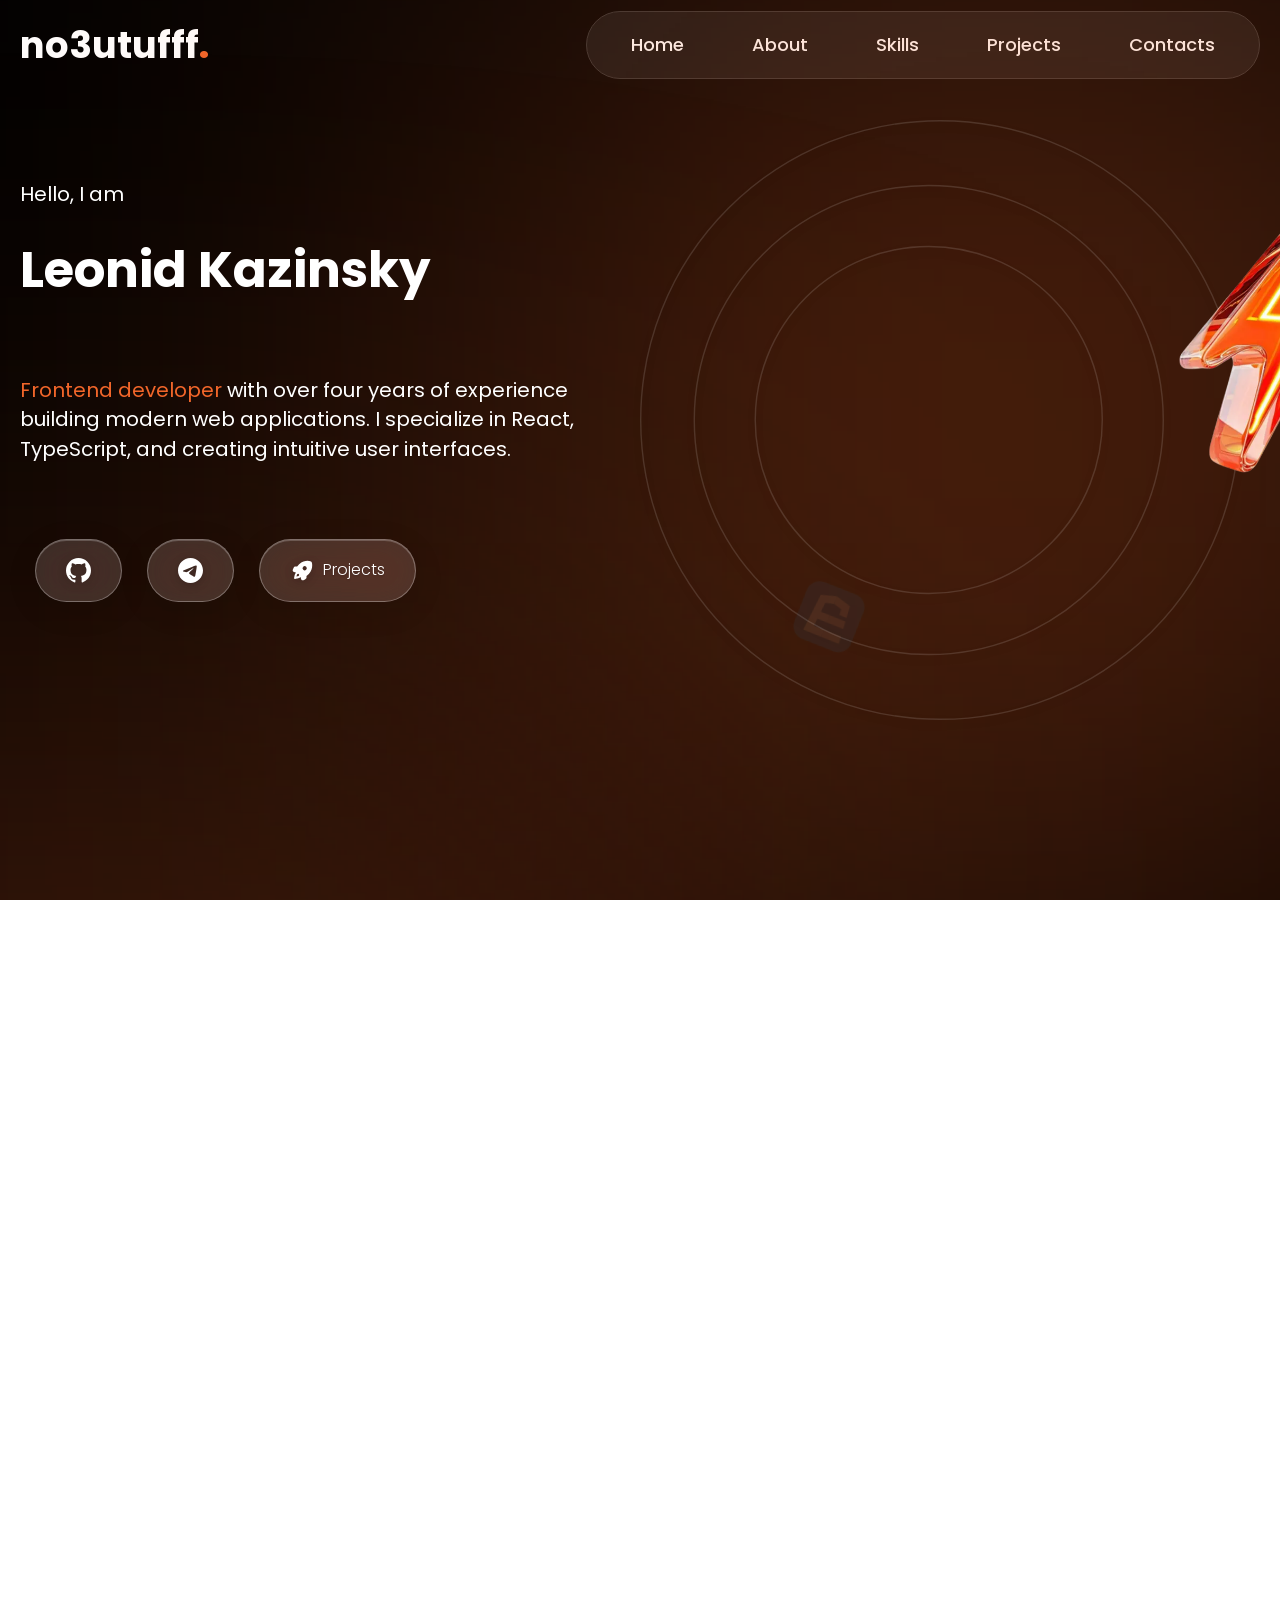
<file: docs/index.html>
<!DOCTYPE html>
<html lang="en">
    <head>
    <meta charset="UTF-8" />
    <meta http-equiv="X-UA-Compatible" content="IE=edge" />
    <meta
        name="viewport"
        content="width=device-width, initial-scale=1.0, maximum-scale=1.0, user-scalable=no"
    />
    <link rel="apple-touch-icon" sizes="180x180" href="files/favicon-180x180.png" />
    <link rel="icon" type="image/png" sizes="32x32" href="files/favicon-32x32.png" />
    <link rel="shortcut icon" href="files/favicon.ico" />

    <link
        rel="preload"
        href="fonts/Poppins/Poppins-400.woff2"
        as="font"
        type="font/woff2"
        crossorigin
    />
    <link
        rel="preload"
        href="fonts/Poppins/Poppins-600.woff2"
        as="font"
        type="font/woff2"
        crossorigin
    />
    <link
        rel="preload"
        href="fonts/Poppins/Poppins-700.woff2"
        as="font"
        type="font/woff2"
        crossorigin
    />
    <link
        rel="preload"
        href="img/hero-1200.webp"
        as="image"
        type="image/webp"
        media="(min-width: 1200px) "
    />

    <link
        rel="preload"
        href="img/hero-mobile.webp"
        as="image"
        type="image/webp"
        media="(max-width: 425px)"
    />
    <link
        rel="preload"
        href="img/hero-600.webp"
        as="image"
        type="image/webp"
        media="(min-width: 425px) and (max-width: 768px)"
    />
    <link
        rel="preload"
        href="img/hero-800.webp"
        as="image"
        type="image/webp"
        media="(min-width: 769px) and (max-width: 1200px)"
    />
    <link rel="preload" href="img/circle.svg" as="image" type="image/svg+xml" />
    <link rel="preload" href="img/react.svg" as="image" type="image/svg+xml" />
    <link rel="preload" href="img/css.svg" as="image" type="image/svg+xml" />
    <link rel="preload" href="img/html.svg" as="image" type="image/svg+xml" />
    <link rel="preload" href="img/figma.svg" as="image" type="image/svg+xml" />
    <meta property="og:title" content="Leonid Kazinsky Personal Page" />
    <meta property="og:description" content="Leonid Kazinsky Personal Portfolio Page" />

    <link
        rel="preload"
        href="css/style.css?_v=20251106120639"
        as="style"
        onload="this.onload=null;this.rel='stylesheet'"
    />
    <noscript><link rel="stylesheet" href="css/style.css?_v=20251106120639" /></noscript>
    <script type="module" src="js/app.js?_v=20251106120639" defer></script>

    <title>Главная - Leonid Kazinsky Personal Page</title>
</head>

    <body>
        <!-- Header -->
<header class="header">
    <div class="container">
        <div class="header__row">
            <a href="/" class="logo-link header__logo-link">
                <span class="logo-link__text"> no3utufff<span class="text-orange">.</span> </span>
            </a>
            <nav class="nav">
                <ul class="nav-list">
                    <li class="nav-list__item">
                        <a href="#hero" class="nav-list__link"> Home </a>
                    </li>
                    <li class="nav-list__item">
                        <a href="#about" class="nav-list__link"> About </a>
                    </li>
                    <li class="nav-list__item">
                        <a href="#skills" class="nav-list__link"> Skills </a>
                    </li>
                    <li class="nav-list__item">
                        <a href="#projects" class="nav-list__link"> Projects </a>
                    </li>
                    <li class="nav-list__item">
                        <a href="#contacts" class="nav-list__link"> Contacts </a>
                    </li>
                </ul>
            </nav>
            <button
                class="nav-btn"
                aria-label="Open menu"
                aria-expanded="false"
                aria-controls="mobile-menu"
                id="menu-button"
            >
                <span class="nav-btn__line"></span>
            </button>
        </div>
    </div>
</header>
 <main class="main">
    <!-- Hero section -->
<section class="section hero" id="hero">
    <div class="container">
        <p class="text hero__top-text">Hello, I am</p>
        <h1 class="title hero__title">Leonid Kazinsky</h1>
        <p class="text hero__text">
            <span class="text-orange">Frontend developer </span>with over four years of experience
            building modern web applications. I specialize in React, TypeScript, and creating
            intuitive user interfaces.
        </p>
        <div class="hero__links">
            <a href="https://github.com/no3utufff89" target="_blank" class="action-elem">
                <svg class="icon">
                    <use xlink:href="img/icons/sprite.svg#git_icon"></use>
                </svg>
            </a>
            <a href="https://t.me/no3utufff" target="_blank" class="action-elem">
                <svg class="icon">
                    <use xlink:href="img/icons/sprite.svg#tg_icon"></use>
                </svg>
            </a>
            <a href="#projects-anchor" class="action-elem hero__action-element">
                <svg class="icon">
                    <use xlink:href="img/icons/sprite.svg#rocket_icon"></use>
                </svg>
                <span>Projects</span>
            </a>
        </div>
        <div class="hero__images">
            <div class="hero__image">
                <picture>
                    <source
                        srcset="img/hero-mobile.webp"
                        media="(max-width: 425px)"
                        type="image/webp"
                    />
                    <source
                        srcset="img/hero-600.webp"
                        media="(max-width: 768px)"
                        type="image/webp"
                    />
                    <source
                        srcset="img/hero-800.webp"
                        media="(max-width: 1200px)"
                        type="image/webp"
                    />
                    <source
                        srcset="img/hero-1200.webp"
                        media="(min-width:1200px)"
                        type="image/webp"
                    />
                    <img
                        src="img/hero.png"
                        alt="Leonid Kazinsky - Frontend Developer"
                        width="768"
                        height="600"
                        loading="eager"
                    />
                </picture>
            </div>
            <img class="hero__circle-image hero-decor-item" src="img/circle.svg" alt="react" />
            <img class="hero__react-image hero-decor-item" src="img/react.svg" alt="react" />
            <img class="hero__css-image hero-decor-item" src="img/css.svg" alt="css" />
            <img class="hero__html-image hero-decor-item" src="img/html.svg" alt="html" />
            <img class="hero__figma-image hero-decor-item" src="img/figma.svg" alt="figma" />
        </div>
        <div class="glow hero__glow"></div>
        <div class="hero__lightning-image">
            <picture><source srcset="img/fig_02.webp" type="image/webp"><img src="img/fig_02.png" alt="lightning image" /></picture>
        </div>
    </div>
</section>
 <!-- About section -->
<section class="section about" id="about">
    <div class="container">
        <h2 class="section__title about__title">About</h2>
        <div class="about__content">
            <div class="about__image">
                <picture><source srcset="img/about_01.webp" type="image/webp"><img src="img/about_01.png" alt="" loading="lazy" width="660" height="380" /></picture>
            </div>
            <div class="about__text-block">
                <p class="text about__text">
                    I've been developing user interfaces for over four years. I specialize in
                    creating modern web applications using HTML, CSS, JavaScript, and modern
                    frameworks.
                </p>
                <p class="text about__text">
                    My approach to work includes attention to detail, a commitment to creating clean
                    and maintainable code, and continuous learning about new technologies and best
                    practices.
                </p>
            </div>
        </div>
        <div class="glow about__glow"></div>
    </div>
</section>

    <!-- Skills section -->
<section class="section skills" id="skills">
    <div class="container">
        <h2 class="section__title skills__title">Skills</h2>
        <ul class="skills-list">
            <li class="skills-list__item skills-card">
                <div class="skills-card__header">
                    <div class="skills-card__icon-wrapper">
                        <svg class="icon">
                            <use xlink:href="img/icons/sprite.svg#html_icon"></use>
                        </svg>
                    </div>
                    <div class="skills-card__icon-wrapper">
                        <svg class="icon">
                            <use xlink:href="img/icons/sprite.svg#js_icon"></use>
                        </svg>
                    </div>
                    <div class="skills-card__icon-wrapper">
                        <svg class="icon">
                            <use xlink:href="img/icons/sprite.svg#ts_icon"></use>
                        </svg>
                    </div>
                    <div class="skills-card__icon-wrapper">
                        <svg class="icon">
                            <use xlink:href="img/icons/sprite.svg#next_icon"></use>
                        </svg>
                    </div>
                    <div class="skills-card__icon-wrapper">
                        <svg class="icon">
                            <use xlink:href="img/icons/sprite.svg#redux_icon"></use>
                        </svg>
                    </div>
                    <div class="skills-card__icon-wrapper">
                        <svg class="icon">
                            <use xlink:href="img/icons/sprite.svg#react_icon"></use>
                        </svg>
                    </div>
                </div>
                <div class="skills-card__body">
                    <p class="skills-card__title">Front-End Development</p>
                    <p class="skills-card__desc">
                        Building engaging and user-friendly web interfaces using modern frameworks
                        and technologies with expertise.
                    </p>
                </div>
            </li>
            <li class="skills-list__item skills-card">
                <div class="skills-card__header">
                    <div class="skills-card__icon-wrapper">
                        <svg class="icon">
                            <use xlink:href="img/icons/sprite.svg#css_icon"></use>
                        </svg>
                    </div>
                    <div class="skills-card__icon-wrapper">
                        <svg class="icon">
                            <use xlink:href="img/icons/sprite.svg#tw_icon"></use>
                        </svg>
                    </div>
                    <div class="skills-card__icon-wrapper">
                        <svg class="icon">
                            <use xlink:href="img/icons/sprite.svg#sass_icon"></use>
                        </svg>
                    </div>
                </div>
                <div class="skills-card__body">
                    <p class="skills-card__title">Styling & Design</p>
                    <p class="skills-card__desc">
                        Crafting visually appealing and responsive designs with advanced styling
                        tools and frameworks.
                    </p>
                </div>
            </li>
            <li class="skills-list__item skills-card">
                <div class="skills-card__header">
                    <div class="skills-card__icon-wrapper">
                        <svg class="icon">
                            <use xlink:href="img/icons/sprite.svg#figma_icon"></use>
                        </svg>
                    </div>
                    <div class="skills-card__icon-wrapper">
                        <svg class="icon">
                            <use xlink:href="img/icons/sprite.svg#git_icon"></use>
                        </svg>
                    </div>
                </div>
                <div class="skills-card__body">
                    <p class="skills-card__title">Tools</p>
                    <p class="skills-card__desc">I use modern tools in my work.</p>
                </div>
            </li>
            <li class="skills-list__item skills-card">
                <div class="skills-card__header">
                    <div class="skills-card__icon-wrapper">
                        <svg class="icon">
                            <use xlink:href="img/icons/sprite.svg#node_icon"></use>
                        </svg>
                    </div>
                    <div class="skills-card__icon-wrapper">
                        <svg class="icon">
                            <use xlink:href="img/icons/sprite.svg#express_icon"></use>
                        </svg>
                    </div>
                </div>
                <div class="skills-card__body">
                    <p class="skills-card__title">Back-End Development</p>
                    <p class="skills-card__desc">
                        Developing robust server-side logic and APIs to power dynamic and scalable
                        web applications.
                    </p>
                </div>
            </li>

            <li class="skills-list__item skills-card">
                <div class="skills-card__header">
                    <div class="skills-card__text-wrapper">
                        <span> Communication</span>
                    </div>
                    <div class="skills-card__text-wrapper">
                        <span>Time Management</span>
                    </div>
                    <div class="skills-card__text-wrapper">
                        <span> Problem Solving</span>
                    </div>
                </div>
                <div class="skills-card__body">
                    <p class="skills-card__title">Personal Development</p>
                    <p class="skills-card__desc">
                        Committed to continuous learning and personal growth to excel in both
                        professional and collaborative environments.
                    </p>
                </div>
            </li>
        </ul>
    </div>
</section>
<!-- Projects section -->
<section class="section projects" id="projects">
    <div
        id="projects-anchor"
        style="position: absolute; top: -80px; left: 0; width: 1px; height: 1px"
    ></div>
    <div class="container">
        <div class="projects__header">
            <h2 class="section__title projects__title">Projects</h2>
            <div class="glide__arrows" data-glide-el="controls">
                <button
                    type="button"
                    aria-label="Previous slide"
                    class="glide__arrow glide__arrow_left"
                    data-glide-dir="<"
                >
                    <svg class="icon">
                        <use xlink:href="img/icons/sprite.svg#arrow_icon"></use>
                    </svg>
                </button>
                <button
                    type="button"
                    aria-label="Next slide"
                    class="glide__arrow glide__arrow_right"
                    data-glide-dir=">"
                >
                    <svg class="icon">
                        <use xlink:href="img/icons/sprite.svg#arrow_icon"></use>
                    </svg>
                </button>
            </div>
        </div>
        <div class="projects__content">
            <div class="glide projects__glide">
                <div class="glide__track" data-glide-el="track">
                    <ul class="projects-list glide__slides">
                        <li
                            class="projects-list__item project-card glide__slide"
                            data-type="landing"
                        >
                            <div class="project-card__header">
                                <picture>
                                    <source
                                        srcset="
                                            img/previews/gk-400.webp   400w,
                                            img/previews/gk-800.webp   800w,
                                            img/previews/gk-1200.webp 1200w
                                        "
                                        sizes="(max-width: 768px) 400px,
               (max-width: 1200px) 800px,
               1200px"
                                        type="image/webp"
                                    />
                                    <img
                                        src="img/previews/gk-800.webp"
                                        alt="GK Project"
                                        width="400"
                                        height="300"
                                        loading="lazy"
                                    />
                                </picture>
                            </div>
                            <div class="project-card__body">
                                <p class="project-card__title">GK Landing</p>
                                <p class="project-card__desc">
                                    Switzerland Park residential complex
                                </p>
                                <div class="project-card__type">
                                    <span>Type:</span>
                                    <span>Landing</span>
                                </div>
                                <div class="project-card__tech-list">
                                    <span>html</span>
                                    <span>css</span>
                                    <span>scss</span>
                                    <span>js</span>
                                    <span>gulp</span>
                                </div>
                            </div>
                            <div class="project-card__footer">
                                <a
                                    href="https://github.com/no3utufff89/gk-landing/tree/slider_v2"
                                    class="project-card__link action-elem"
                                    target="_blank"
                                >
                                    <svg class="icon">
                                        <use xlink:href="img/icons/sprite.svg#git_icon"></use>
                                    </svg>
                                    <span>Code</span>
                                </a>
                                <a
                                    href="https://no3utufff89.github.io/gk-landing/"
                                    class="project-card__link action-elem"
                                    target="_blank"
                                >
                                    <svg class="icon">
                                        <use xlink:href="img/icons/sprite.svg#link_icon"></use>
                                    </svg>
                                    <span>Live</span>
                                </a>
                            </div>
                        </li>
                        <li
                            class="projects-list__item project-card glide__slide"
                            data-type="landing"
                        >
                            <div class="project-card__header">
                                <picture>
                                    <source
                                        srcset="
                                            img/previews/rt-400.webp   400w,
                                            img/previews/rt-800.webp   800w,
                                            img/previews/rt-1200.webp 1200w
                                        "
                                        sizes="(max-width: 768px) 400px,
               (max-width: 1200px) 800px,
               1200px"
                                        type="image/webp"
                                    />
                                    <img
                                        src="img/previews/rt-800.webp"
                                        alt="Room Tibet - Landing page for mountain trips"
                                        width="400"
                                        height="300"
                                        loading="lazy"
                                    />
                                </picture>
                            </div>
                            <div class="project-card__body">
                                <p class="project-card__title">Room tibet</p>
                                <p class="project-card__desc">Landing page for mountain trips</p>
                                <div class="project-card__type">
                                    <span>Type:</span>
                                    <span>Landing</span>
                                </div>
                                <div class="project-card__tech-list">
                                    <span>html</span>
                                    <span>css</span>
                                    <span>js</span>
                                    <span>gulp</span>
                                </div>
                            </div>
                            <div class="project-card__footer">
                                <a
                                    href="https://github.com/no3utufff89/RoomTibet-Landing"
                                    class="project-card__link action-elem"
                                    target="_blank"
                                >
                                    <svg class="icon">
                                        <use xlink:href="img/icons/sprite.svg#git_icon"></use>
                                    </svg>
                                    <span>Code</span>
                                </a>
                                <a
                                    href="https://no3utufff89.github.io/RoomTibet-Landing"
                                    class="project-card__link action-elem"
                                    target="_blank"
                                >
                                    <svg class="icon">
                                        <use xlink:href="img/icons/sprite.svg#link_icon"></use>
                                    </svg>
                                    <span>Live</span>
                                </a>
                            </div>
                        </li>
                        <li
                            class="projects-list__item project-card glide__slide"
                            data-type="landing"
                        >
                            <div class="project-card__header">
                                <picture>
                                    <source
                                        srcset="
                                            img/previews/cars-full-preview-400.webp   400w,
                                            img/previews/cars-full-preview-800.webp   800w,
                                            img/previews/cars-full-preview-1200.webp 1200w
                                        "
                                        sizes="(max-width: 768px) 400px,
               (max-width: 1200px) 800px,
               1200px"
                                        type="image/webp"
                                    />
                                    <img
                                        src="img/previews/cars-full-preview-800.webp"
                                        alt="USA Cars For You - Landing page for importing cars from the USA and Canada"
                                        width="400"
                                        height="300"
                                        loading="lazy"
                                    />
                                </picture>
                            </div>
                            <div class="project-card__body">
                                <p class="project-card__title">Usa cars for you</p>
                                <p class="project-card__desc">
                                    Landing page for importing cars from the USA and Canada
                                </p>
                                <div class="project-card__type">
                                    <span>Type:</span>
                                    <span>Landing</span>
                                </div>
                                <div class="project-card__tech-list">
                                    <span>html</span>
                                    <span>css</span>
                                    <span>js</span>
                                    <span>gulp</span>
                                </div>
                            </div>
                            <div class="project-card__footer">
                                <a
                                    href="https://github.com/no3utufff89/cars_from_usa_landing"
                                    class="project-card__link action-elem"
                                    target="_blank"
                                >
                                    <svg class="icon">
                                        <use xlink:href="img/icons/sprite.svg#git_icon"></use>
                                    </svg>
                                    <span>Code</span>
                                </a>
                                <a
                                    href="https://no3utufff89.github.io/cars_from_usa_landing/"
                                    class="project-card__link action-elem"
                                    target="_blank"
                                >
                                    <svg class="icon">
                                        <use xlink:href="img/icons/sprite.svg#link_icon"></use>
                                    </svg>
                                    <span>Live</span>
                                </a>
                            </div>
                        </li>
                        <li
                            class="projects-list__item project-card glide__slide"
                            data-type="landing"
                        >
                            <div class="project-card__header">
                                <picture>
                                    <source
                                        srcset="
                                            img/previews/tank-400.webp   400w,
                                            img/previews/tank-800.webp   800w,
                                            img/previews/tank-1200.webp 1200w
                                        "
                                        sizes="(max-width: 768px) 400px,
               (max-width: 1200px) 800px,
               1200px"
                                        type="image/webp"
                                    />
                                    <img
                                        src="img/previews/tank-800.webp"
                                        alt="Car Showroom - Landing page for the Tank car dealership"
                                        width="400"
                                        height="300"
                                        loading="lazy"
                                    />
                                </picture>
                            </div>
                            <div class="project-card__body">
                                <p class="project-card__title">Car showroom</p>
                                <p class="project-card__desc">
                                    Landing page for the Tank car dealership
                                </p>
                                <div class="project-card__type">
                                    <span>Type:</span>
                                    <span>Landing</span>
                                </div>
                                <div class="project-card__tech-list">
                                    <span>html</span>
                                    <span>css</span>
                                    <span>js</span>
                                    <span>gulp</span>
                                </div>
                            </div>
                            <div class="project-card__footer">
                                <a
                                    href="https://github.com/no3utufff89/Tank_landing"
                                    class="project-card__link action-elem"
                                    target="_blank"
                                >
                                    <svg class="icon">
                                        <use xlink:href="img/icons/sprite.svg#git_icon"></use>
                                    </svg>
                                    <span>Code</span>
                                </a>
                                <a
                                    href="https://no3utufff89.github.io/Tank_landing/"
                                    class="project-card__link action-elem"
                                    target="_blank"
                                >
                                    <svg class="icon">
                                        <use xlink:href="img/icons/sprite.svg#link_icon"></use>
                                    </svg>
                                    <span>Live</span>
                                </a>
                            </div>
                        </li>
                        <li class="projects-list__item project-card glide__slide" data-type="game">
                            <div class="project-card__header">
                                <picture>
                                    <source
                                        srcset="
                                            img/previews/MemoryGame-400.webp   400w,
                                            img/previews/MemoryGame-800.webp   800w,
                                            img/previews/MemoryGame-1200.webp 1200w
                                        "
                                        sizes="(max-width: 768px) 400px,
               (max-width: 1200px) 800px,
               1200px"
                                        type="image/webp"
                                    />
                                    <img
                                        src="img/previews/MemoryGame-800.webp"
                                        alt="Memory Game - JavaScript cards matching game"
                                        width="400"
                                        height="300"
                                        loading="lazy"
                                    />
                                </picture>
                            </div>
                            <div class="project-card__body">
                                <p class="project-card__title">Memory game</p>
                                <p class="project-card__desc">JavaScipt cards game</p>
                                <div class="project-card__type">
                                    <span>Type:</span>
                                    <span>Game</span>
                                </div>
                                <div class="project-card__tech-list">
                                    <span>html</span>
                                    <span>css</span>
                                    <span>js</span>
                                </div>
                            </div>
                            <div class="project-card__footer">
                                <a
                                    href="https://github.com/no3utufff89/MemoryGame"
                                    class="project-card__link action-elem"
                                    target="_blank"
                                >
                                    <svg class="icon">
                                        <use xlink:href="img/icons/sprite.svg#git_icon"></use>
                                    </svg>
                                    <span>Code</span>
                                </a>
                                <a
                                    href="https://memory-game-mu-khaki-30.vercel.app/"
                                    class="project-card__link action-elem"
                                    target="_blank"
                                >
                                    <svg class="icon">
                                        <use xlink:href="img/icons/sprite.svg#link_icon"></use>
                                    </svg>
                                    <span>Live</span>
                                </a>
                            </div>
                        </li>
                        <li class="projects-list__item project-card glide__slide" data-type="other">
                            <div class="project-card__header">
                                <picture>
                                    <source
                                        srcset="
                                            img/previews/Todo-400.webp   400w,
                                            img/previews/Todo-800.webp   800w,
                                            img/previews/Todo-1200.webp 1200w
                                        "
                                        sizes="(max-width: 768px) 400px,
               (max-width: 1200px) 800px,
               1200px"
                                        type="image/webp"
                                    />
                                    <img
                                        src="img/previews/Todo-800.webp"
                                        alt="React Todo List - TypeScript task management application"
                                        width="400"
                                        height="300"
                                        loading="lazy"
                                    />
                                </picture>
                            </div>
                            <div class="project-card__body">
                                <p class="project-card__title">React ToDo list</p>
                                <p class="project-card__desc">TypeScript ToDo list</p>
                                <div class="project-card__type">
                                    <span>Type:</span>
                                    <span>Other</span>
                                </div>
                                <div class="project-card__tech-list">
                                    <span>html</span>
                                    <span>css</span>
                                    <span>ts</span>
                                    <span>react</span>
                                    <span>redux</span>
                                </div>
                            </div>
                            <div class="project-card__footer">
                                <a
                                    href="https://github.com/no3utufff89/ToDoApp"
                                    class="project-card__link action-elem"
                                    target="_blank"
                                >
                                    <svg class="icon">
                                        <use xlink:href="img/icons/sprite.svg#git_icon"></use>
                                    </svg>
                                    <span>Code</span>
                                </a>
                                <a
                                    href="https://to-do-app-inky-pi.vercel.app"
                                    class="project-card__link action-elem"
                                    target="_blank"
                                >
                                    <svg class="icon">
                                        <use xlink:href="img/icons/sprite.svg#link_icon"></use>
                                    </svg>
                                    <span>Live</span>
                                </a>
                            </div>
                        </li>
                    </ul>
                </div>
                <div class="glide__bullets" data-glide-el="controls[nav]">
                    <button type="button" class="glide__bullet" data-glide-dir="=0"></button>
                    <button type="button" class="glide__bullet" data-glide-dir="=1"></button>
                    <button type="button" class="glide__bullet" data-glide-dir="=2"></button>
                    <button type="button" class="glide__bullet" data-glide-dir="=3"></button>
                    <button type="button" class="glide__bullet" data-glide-dir="=4"></button>
                    <button type="button" class="glide__bullet" data-glide-dir="=5"></button>
                </div>
            </div>
        </div>
    </div>
</section>

    <!-- Contacts section -->
<section class="section contacts" id="contacts">
    <div class="container">
        <div class="glow contacts__glow"></div>
        <h2 class="section__title contacts__title">Contacts</h2>
        <div class="contacts__content">
            <div class="contacts__info">
                <p class="text contacts__text">
                    I am always open to discussing new projects and opportunities for collaboration.
                </p>
                <p class="text contacts__text">Just write to me on Telegram</p>
            </div>
            <div class="contacts__links">
                <a href="https://github.com/no3utufff89" class="action-elem" target="_blank">
                    <svg class="icon">
                        <use xlink:href="img/icons/sprite.svg#git_icon"></use>
                    </svg>
                </a>
                <a href="https://t.me/no3utufff" class="action-elem" target="_blank">
                    <svg class="icon">
                        <use xlink:href="img/icons/sprite.svg#tg_icon"></use>
                    </svg>
                </a>
            </div>
        </div>
    </div>
</section>

</main>

        <div class="overlay"></div>
        <div
            class="mobile-menu"
            id="mobile-menu"
            aria-labelledby="menu-button"
            aria-hidden="true"
            role="navigation"
        >
            <ul class="mobile-menu__list">
                <li class="mobile-menu__item">
                    <a href="#hero" class="mobile-menu__link">Home</a>
                </li>
                <li class="mobile-menu__item">
                    <a href="#about" class="mobile-menu__link">About</a>
                </li>
                <li class="mobile-menu__item">
                    <a href="#skills" class="mobile-menu__link">Skills</a>
                </li>
                <li class="mobile-menu__item">
                    <a href="#projects" class="mobile-menu__link">Projects</a>
                </li>
                <li class="mobile-menu__item">
                    <a href="#contacts" class="mobile-menu__link">Contacts</a>
                </li>
            </ul>
        </div>
    </body>
</html>
</file>
<file: docs/css/style.css>
@charset "UTF-8";@font-face{font-display:swap;font-family:Poppins;font-style:normal;font-weight:200;src:url(../fonts/Poppins/Poppins-200.woff2) format("woff2"),url(../fonts/Poppins/Poppins-200.woff) format("woff")}@font-face{font-display:swap;font-family:Poppins;font-style:normal;font-weight:300;src:url(../fonts/Poppins/Poppins-300.woff2) format("woff2"),url(../fonts/Poppins/Poppins-300.woff) format("woff")}@font-face{font-display:swap;font-family:Poppins;font-style:normal;font-weight:400;src:url(../fonts/Poppins/Poppins-400.woff2) format("woff2"),url(../fonts/Poppins/Poppins-400.woff) format("woff")}@font-face{font-display:swap;font-family:Poppins;font-style:normal;font-weight:500;src:url(../fonts/Poppins/Poppins-500.woff2) format("woff2"),url(../fonts/Poppins/Poppins-500.woff) format("woff")}@font-face{font-display:swap;font-family:Poppins;font-style:normal;font-weight:600;src:url(../fonts/Poppins/Poppins-600.woff2) format("woff2"),url(../fonts/Poppins/Poppins-600.woff) format("woff")}@font-face{font-display:swap;font-family:Poppins;font-style:normal;font-weight:700;src:url(../fonts/Poppins/Poppins-700.woff2) format("woff2"),url(../fonts/Poppins/Poppins-700.woff) format("woff")}@font-face{font-display:swap;font-family:Poppins;font-style:normal;font-weight:800;src:url(../fonts/Poppins/Poppins-800.woff2) format("woff2"),url(../fonts/Poppins/Poppins-800.woff) format("woff")}article,aside,details,figcaption,figure,footer,header,hgroup,nav,section,summary{display:block}audio,canvas,video{display:inline-block}audio:not([controls]){display:none;height:0}[hidden],template{display:none}html{-webkit-text-size-adjust:100%;-ms-text-size-adjust:100%;background:#fff;color:#000}button,html,input,select,textarea{font-family:sans-serif}body{margin:0}a{background:transparent}a:focus{outline:thin dotted}a:active,a:hover{outline:0}h1{font-size:2em;margin:.67em 0}h2{font-size:1.5em;margin:.83em 0}h3{font-size:1.17em;margin:1em 0}h4{font-size:1em;margin:1.33em 0}h5{font-size:.83em;margin:1.67em 0}h6{font-size:.75em;margin:2.33em 0}abbr[title]{border-bottom:1px dotted}b,strong{font-weight:700}dfn{font-style:italic}mark{background:#ff0;color:#000}code,kbd,pre,samp{font-family:monospace,serif;font-size:1em}pre{word-wrap:break-word;white-space:pre;white-space:pre-wrap}q{quotes:"“" "”" "‘" "’"}q:after,q:before{content:"";content:none}small{font-size:80%}sub,sup{font-size:75%;line-height:0;position:relative;vertical-align:baseline}sup{top:-.5em}sub{bottom:-.25em}img{border:0}svg:not(:root){overflow:hidden}figure{margin:0}fieldset{border:1px solid silver;margin:0 2px;padding:.35em .625em .75em}legend{border:0;padding:0;white-space:normal}button,input,select,textarea{font-family:inherit;font-size:100%;margin:0;vertical-align:baseline}button,input{line-height:normal}button,select{text-transform:none}button,html input[type=button],input[type=reset],input[type=submit]{-webkit-appearance:button;cursor:pointer}button[disabled],input[disabled]{cursor:default}button::-moz-focus-inner,input::-moz-focus-inner{border:0;padding:0}textarea{overflow:auto;vertical-align:top}table{border-collapse:collapse;border-spacing:0}input[type=search]{-webkit-appearance:textfield;-webkit-box-sizing:content-box;box-sizing:content-box}input[type=search]::-webkit-search-cancel-button,input[type=search]::-webkit-search-decoration{-webkit-appearance:none}input[type=checkbox],input[type=radio]{-webkit-box-sizing:border-box;box-sizing:border-box;padding:0}html{-webkit-box-sizing:border-box;box-sizing:border-box;font-size:16px;position:relative;scroll-behavior:smooth}*,:after,:before{border:0;-webkit-box-sizing:border-box;box-sizing:border-box;margin:0;padding:0}:active,:focus,a:active,a:focus{outline:none}body,html{-webkit-text-size-adjust:100%;height:100%;line-height:1;margin:0;overflow-x:hidden;overflow-y:visible;padding:0}button,input,textarea{font-family:inherit}input::-ms-clear{display:none}a,button{cursor:pointer}button::-moz-focus-inner{border:0;padding:0}ul li{list-style:none;margin:0;padding:0}figure,img,picture>object{height:auto;max-width:100%}img{display:block;max-width:100%}a{color:inherit;text-decoration:none}a:active,a:focus,a:hover,a:visited{text-decoration:none}fieldset{border:none;margin:0;padding:0}blockquote,body,dd,dl,figcaption,figure,h1,h2,h3,h4,h5,h6,li,ol,p,ul{margin:0}.glide__track{height:100%;max-width:100%;overflow:hidden}.glide__slide{margin:0!important}.glide__bullets{-webkit-box-pack:center;-ms-flex-pack:center;display:-webkit-box;display:-ms-flexbox;display:flex;gap:10px;justify-content:center;margin-top:20px}.glide__arrows{-webkit-box-pack:justify;-ms-flex-pack:justify;display:-webkit-box;display:-ms-flexbox;display:flex;gap:10px;justify-content:space-between;max-width:250px;position:relative;width:100%;z-index:5}.glide__arrow{-webkit-box-align:center;-ms-flex-align:center;-webkit-box-pack:center;-ms-flex-pack:center;-ms-flex-negative:0;align-items:center;background:none;border:none;cursor:pointer;display:-webkit-box;display:-ms-flexbox;display:flex;flex-shrink:0;justify-content:center;padding:5px;-webkit-transition:opacity .3s ease;transition:opacity .3s ease;will-change:opacity}.glide__arrow svg{color:#f37a47;height:30px;width:30px}.glide__arrow_left{-webkit-transform:rotate(180deg);-ms-transform:rotate(180deg);transform:rotate(180deg)}.glide__arrow:hover{opacity:.7}.glide__bullet{background:hsla(0,0%,100%,.3);border:none;border-radius:50%;cursor:pointer;height:12px;-webkit-transition:all .4s cubic-bezier(.25,.46,.45,.94);transition:all .4s cubic-bezier(.25,.46,.45,.94);width:12px}.glide__bullet--active{background:#f1662a}.glide__bullet:hover{background:#f37a47}body{background-color:#000;color:#fff;font-family:Poppins,sans-serif;font-size:16px;font-weight:400;overflow-x:hidden;position:relative;scroll-behavior:smooth}.btn{background-color:transparent;cursor:pointer}.visually-hidden{clip:rect(1px 1px 1px 1px);clip:rect(1px,1px,1px,1px);border:0!important;height:1px!important;overflow:hidden;padding:0!important;position:absolute!important;width:1px!important}.uppercase{text-transform:uppercase}.row{display:-webkit-box;display:-ms-flexbox;display:flex}.row_column{-webkit-box-orient:vertical;-webkit-box-direction:normal;-ms-flex-direction:column;flex-direction:column}.menu-overlay{background:rgba(0,0,0,.8);height:100%;left:0;opacity:0;position:fixed;top:0;-webkit-transition:all .3s ease;transition:all .3s ease;visibility:hidden;width:100%;z-index:998}.menu-overlay.active{opacity:1;visibility:visible}.logo-link{display:block;max-width:-webkit-max-content;max-width:-moz-max-content;max-width:max-content}.logo-link span{font-size:48px;font-weight:700}.glass{backdrop-filter:blur(20px);background:var(--glass);border:1px solid var(--glass-border);border-radius:20px;-webkit-box-shadow:0 8px 32px rgba(0,0,0,.1);box-shadow:0 8px 32px rgba(0,0,0,.1)}.glow{background-color:#f1662a;-webkit-filter:blur(350px);filter:blur(350px)}.container{margin:0 auto;max-width:1600px;padding-left:10px;padding-right:10px;width:100%}.section{padding-bottom:80px;padding-top:80px}.section__title{font-size:47px;font-weight:600}.action-elem{-webkit-box-align:center;-ms-flex-align:center;align-items:center;backdrop-filter:blur(20px) saturate(180%);-webkit-backdrop-filter:blur(20px) saturate(180%);background:hsla(0,0%,100%,.15);border:1px solid hsla(0,0%,100%,.3);border-radius:50px;-webkit-box-shadow:0 8px 32px rgba(0,0,0,.1),inset 0 1px 0 hsla(0,0%,100%,.2);box-shadow:0 8px 32px rgba(0,0,0,.1),inset 0 1px 0 hsla(0,0%,100%,.2);-webkit-column-gap:10px;-moz-column-gap:10px;column-gap:10px;display:-webkit-box;display:-ms-flexbox;display:flex;overflow:hidden;padding:18px 30px;position:relative}.action-elem:before{background:linear-gradient(90deg,transparent,hsla(0,0%,100%,.1),transparent);content:"";height:100%;left:-100%;position:absolute;top:0;-webkit-transition:left .5s ease;transition:left .5s ease;width:100%;will-change:left}.action-elem:hover:before{left:100%}.action-elem svg{color:#fff;-webkit-filter:drop-shadow(0 2px 4px rgba(0,0,0,.2));filter:drop-shadow(0 2px 4px rgba(0,0,0,.2));height:25px;width:25px}.action-elem span{color:#fff;font-weight:300;text-shadow:0 1px 2px rgba(0,0,0,.2)}.action-elem:focus,.project-card__link:focus{outline:2px solid #f1662a;outline-offset:2px}.action-elem *{pointer-events:none!important}h1.title{font-size:66px;line-height:100%}p.text{font-size:24px;line-height:148%}.text-orange{color:#f1662a}.nav{backdrop-filter:blur(10px);background:rgba(25,25,25,.8);border:1px solid #333;border-radius:60px;max-width:-webkit-max-content;max-width:-moz-max-content;max-width:max-content;overflow:hidden;padding:16px 40px;position:relative;-webkit-transition:all .4s cubic-bezier(.25,.46,.45,.94);transition:all .4s cubic-bezier(.25,.46,.45,.94)}.nav:before{background:linear-gradient(45deg,transparent,rgba(241,102,42,.1),transparent);border-radius:60px;bottom:0;content:"";left:0;opacity:0;position:absolute;right:0;top:0;-webkit-transition:opacity .4s ease;transition:opacity .4s ease;will-change:opacity;z-index:-1}.nav:hover:before{opacity:1}.nav:hover{border-color:rgba(241,102,42,.3);-webkit-box-shadow:0 8px 32px rgba(241,102,42,.15);box-shadow:0 8px 32px rgba(241,102,42,.15);-webkit-transform:translateY(-2px);-ms-transform:translateY(-2px);transform:translateY(-2px)}.nav-list{-webkit-box-align:center;-ms-flex-align:center;align-items:center;-webkit-column-gap:60px;-moz-column-gap:60px;column-gap:60px;display:-webkit-box;display:-ms-flexbox;display:flex;position:relative}.nav-list__item{position:relative}.nav-list__item:after{background:linear-gradient(90deg,transparent,#f1662a,transparent);bottom:-5px;content:"";height:2px;left:50%;position:absolute;-webkit-transform:translateX(-50%);-ms-transform:translateX(-50%);transform:translateX(-50%);-webkit-transition:all .3s cubic-bezier(.68,-.55,.265,1.55);transition:all .3s cubic-bezier(.68,-.55,.265,1.55);width:0}.nav-list__item.active:after,.nav-list__item:hover:after{width:100%}.nav-list__link{color:#fff;display:block;font-size:18px;font-weight:500;overflow:hidden;padding:8px 4px;position:relative;text-decoration:none;-webkit-transition:all .3s ease;transition:all .3s ease}.nav-list__link:before{background:linear-gradient(90deg,transparent,#f1662a,transparent);bottom:0;content:"";height:1px;left:-100%;position:absolute;-webkit-transition:left .4s ease;transition:left .4s ease;width:100%;will-change:left}.nav-list__link:focus{color:#f1662a;-webkit-transform:translateY(-2px);-ms-transform:translateY(-2px);transform:translateY(-2px)}.nav-list__link:hover{color:#fff;-webkit-transform:translateY(-1px);-ms-transform:translateY(-1px);transform:translateY(-1px)}.nav-list__link:hover:before{left:0}.nav-list__link:hover .nav-list__text{-webkit-text-fill-color:transparent;background:linear-gradient(45deg,#fff,#f1662a);background-clip:text;-webkit-background-clip:text;text-shadow:0 0 20px rgba(241,102,42,.3)}.nav-list__link:hover .nav-list__hover{opacity:1;-webkit-transform:scaleX(1);-ms-transform:scaleX(1);transform:scaleX(1)}.nav-list__link.active{color:#f1662a}.nav-list__link.active .nav-list__text{text-shadow:0 0 20px rgba(241,102,42,.5)}.nav-list__text{position:relative;-webkit-transition:all .3s ease;transition:all .3s ease;z-index:2}.nav-list__hover{background:linear-gradient(45deg,transparent,rgba(241,102,42,.1),transparent);border-radius:4px;height:100%;left:0;opacity:0;position:absolute;top:0;-webkit-transform:scaleX(0);-ms-transform:scaleX(0);transform:scaleX(0);-webkit-transform-origin:left;-ms-transform-origin:left;transform-origin:left;-webkit-transition:all .4s cubic-bezier(.25,.46,.45,.94);transition:all .4s cubic-bezier(.25,.46,.45,.94);width:100%}.nav-list__item{-webkit-animation:navItemFadeIn .6s ease forwards;animation:navItemFadeIn .6s ease forwards;opacity:0;-webkit-transform:translateY(20px);-ms-transform:translateY(20px);transform:translateY(20px)}.nav-list__item:first-child{-webkit-animation-delay:.4s;animation-delay:.4s}.nav-list__item:nth-child(2){-webkit-animation-delay:.5s;animation-delay:.5s}.nav-list__item:nth-child(3){-webkit-animation-delay:.6s;animation-delay:.6s}.nav-list__item:nth-child(4){-webkit-animation-delay:.7s;animation-delay:.7s}.nav-list__item:nth-child(5){-webkit-animation-delay:.8s;animation-delay:.8s}@-webkit-keyframes navItemFadeIn{to{opacity:1;-webkit-transform:translateY(0);transform:translateY(0)}}@keyframes navItemFadeIn{to{opacity:1;-webkit-transform:translateY(0);transform:translateY(0)}}@-webkit-keyframes pulseGlow{0%,to{-webkit-box-shadow:0 0 5px rgba(241,102,42,.3);box-shadow:0 0 5px rgba(241,102,42,.3)}50%{-webkit-box-shadow:0 0 20px rgba(241,102,42,.6),0 0 30px rgba(241,102,42,.3);box-shadow:0 0 20px rgba(241,102,42,.6),0 0 30px rgba(241,102,42,.3)}}@keyframes pulseGlow{0%,to{-webkit-box-shadow:0 0 5px rgba(241,102,42,.3);box-shadow:0 0 5px rgba(241,102,42,.3)}50%{-webkit-box-shadow:0 0 20px rgba(241,102,42,.6),0 0 30px rgba(241,102,42,.3);box-shadow:0 0 20px rgba(241,102,42,.6),0 0 30px rgba(241,102,42,.3)}}.nav-list__link.active{-webkit-animation:pulseGlow 2s ease-in-out infinite;animation:pulseGlow 2s ease-in-out infinite}.nav-btn{background-color:transparent;display:none;height:24px;position:relative;-webkit-transition:all .4s cubic-bezier(.25,.46,.45,.94);transition:all .4s cubic-bezier(.25,.46,.45,.94);width:24px;z-index:99999999}.nav-btn:after,.nav-btn:before{background-color:#f1662a;border-radius:8px;content:"";display:block;height:2px;left:0;position:absolute;-webkit-transition:all .4s cubic-bezier(.25,.46,.45,.94);transition:all .4s cubic-bezier(.25,.46,.45,.94);width:100%}.nav-btn:before{top:4px;-webkit-transition:top .3s .15s,-webkit-transform .3s;transition:top .3s .15s,-webkit-transform .3s;transition:top .3s .15s,transform .3s;transition:top .3s .15s,transform .3s,-webkit-transform .3s;will-change:top,transform}.nav-btn:after{bottom:4px;-webkit-transition:bottom .3s .15s,-webkit-transform .3s;transition:bottom .3s .15s,-webkit-transform .3s;transition:bottom .3s .15s,transform .3s;transition:bottom .3s .15s,transform .3s,-webkit-transform .3s;will-change:bottom,transform}.nav-btn.open:before{-webkit-box-shadow:0 6px 0 rgba(0,0,0,0);box-shadow:0 6px 0 rgba(0,0,0,0);top:11px;-webkit-transform:rotate(45deg);-ms-transform:rotate(45deg);transform:rotate(45deg);-webkit-transition:top .3s,-webkit-box-shadow .15s,-webkit-transform .3s .15s;transition:top .3s,-webkit-box-shadow .15s,-webkit-transform .3s .15s;transition:box-shadow .15s,top .3s,transform .3s .15s;transition:box-shadow .15s,top .3s,transform .3s .15s,-webkit-box-shadow .15s,-webkit-transform .3s .15s;will-change:box-shadow,top,transform}.nav-btn.open:after{bottom:11px;-webkit-transform:rotate(-45deg);-ms-transform:rotate(-45deg);transform:rotate(-45deg);-webkit-transition:bottom .3s,-webkit-transform .3s .15s;transition:bottom .3s,-webkit-transform .3s .15s;transition:bottom .3s,transform .3s .15s;transition:bottom .3s,transform .3s .15s,-webkit-transform .3s .15s;will-change:bottom,transform}.nav-btn.open .nav-btn__line{opacity:0}.nav-btn__line{background-color:#f1662a;border-radius:8px;display:block;height:2px;position:absolute;top:50%;-webkit-transform:translateY(-50%);-ms-transform:translateY(-50%);transform:translateY(-50%);-webkit-transition:all .4s cubic-bezier(.25,.46,.45,.94);transition:all .4s cubic-bezier(.25,.46,.45,.94);width:100%}.overlay{backdrop-filter:blur(10px);background:rgba(0,0,0,.8);height:100%;left:0;opacity:0;position:fixed;top:0;-webkit-transition:all .4s ease;transition:all .4s ease;visibility:hidden;width:100%;z-index:998}.overlay.active{opacity:1;visibility:visible}.mobile-menu{-webkit-box-orient:vertical;-webkit-box-direction:normal;-webkit-box-pack:justify;-ms-flex-pack:justify;backdrop-filter:blur(20px);background:hsla(0,0%,6%,.95);border-left:1px solid rgba(241,102,42,.1);display:-webkit-box;display:-ms-flexbox;display:flex;-ms-flex-direction:column;flex-direction:column;height:100%;justify-content:space-between;overflow:scroll;padding:100px 40px 60px;position:fixed;right:0;top:0;-webkit-transform:translateX(100%);-ms-transform:translateX(100%);transform:translateX(100%);visibility:hidden;width:320px;z-index:999}.mobile-menu__list{-webkit-box-orient:vertical;-webkit-box-direction:normal;-webkit-box-align:start;-ms-flex-align:start;align-items:flex-start;display:-webkit-box;display:-ms-flexbox;display:flex;-ms-flex-direction:column;flex-direction:column;margin-bottom:40px;row-gap:20px}.mobile-menu__item{opacity:0;-webkit-transform:translateX(30px);-ms-transform:translateX(30px);transform:translateX(30px);width:100%}.mobile-menu__item:first-child{-webkit-transition-delay:.1s;transition-delay:.1s}.mobile-menu__item:nth-child(2){-webkit-transition-delay:.15s;transition-delay:.15s}.mobile-menu__item:nth-child(3){-webkit-transition-delay:.2s;transition-delay:.2s}.mobile-menu__item:nth-child(4){-webkit-transition-delay:.25s;transition-delay:.25s}.mobile-menu__item:nth-child(5){-webkit-transition-delay:.3s;transition-delay:.3s}.mobile-menu__link{color:#b1b1b1;display:block;font-size:24px;font-weight:500;overflow:hidden;padding:15px 0;position:relative;text-decoration:none;-webkit-transition:all .3s ease;transition:all .3s ease;width:100%}.mobile-menu__link:before{background:linear-gradient(90deg,transparent,#f1662a,transparent);bottom:0;content:"";height:1px;left:-100%;position:absolute;-webkit-transition:left .4s ease;transition:left .4s ease;width:100%;will-change:left}.mobile-menu__link:hover{color:#fff}.mobile-menu__link:hover:before{left:0}.mobile-menu__link.active{color:#f1662a}.mobile-menu__phone-link{-webkit-box-align:center;-ms-flex-align:center;align-items:center;-webkit-column-gap:8px;-moz-column-gap:8px;column-gap:8px;display:-webkit-box;display:-ms-flexbox;display:flex;margin-bottom:24px}.mobile-menu__phone-link svg{-webkit-box-flex:0;-ms-flex-positive:0;-ms-flex-negative:0;color:#f1662a;flex-grow:0;flex-shrink:0;height:24px;width:24px}.mobile-menu__phone-link span{color:#b1b1b1;display:block;font-size:18px;font-weight:600;line-height:20px}.mobile-menu__social-list{-webkit-box-pack:center;-ms-flex-pack:center;-webkit-column-gap:15px;-moz-column-gap:15px;column-gap:15px;display:-webkit-box;display:-ms-flexbox;display:flex;justify-content:center}.mobile-menu__social-list a{-webkit-box-align:center;-ms-flex-align:center;-webkit-box-pack:center;-ms-flex-pack:center;align-items:center;border:1px solid hsla(0,0%,100%,.2);border-radius:50%;color:#b1b1b1;display:-webkit-box;display:-ms-flexbox;display:flex;height:50px;justify-content:center;text-decoration:none;-webkit-transition:all .3s ease;transition:all .3s ease;width:50px}.mobile-menu__social-list a:hover{background:rgba(241,102,42,.1);border-color:#f1662a;color:#f1662a;-webkit-transform:translateY(-3px);-ms-transform:translateY(-3px);transform:translateY(-3px)}.mobile-menu__social-list a svg{height:24px;width:24px}.no-scroll{overflow:hidden}.header{-webkit-box-align:center;-ms-flex-align:center;align-items:center;display:-webkit-box;display:-ms-flexbox;display:flex;height:90px}.header__row{-webkit-box-pack:justify;-ms-flex-pack:justify;-webkit-box-align:center;-ms-flex-align:center;align-items:center;display:-webkit-box;display:-ms-flexbox;display:flex;justify-content:space-between}.hero{padding-bottom:30px;padding-top:30px;position:relative}.hero .container{display:grid;grid-template-columns:repeat(12,1fr);grid-template-rows:repeat(8,1fr);height:100%;position:relative}.hero__action-element{-webkit-box-align:center;-ms-flex-align:center;-webkit-tap-highlight-color:transparent;align-items:center;cursor:pointer;display:-webkit-inline-box;display:-ms-inline-flexbox;display:inline-flex;gap:8px;position:relative;-webkit-user-select:none;-moz-user-select:none;-ms-user-select:none;user-select:none}.hero__images{align-self:center;display:grid;grid-column:7/13;grid-row:1/9;grid-template-columns:repeat(6,1fr);grid-template-rows:1fr 1fr;max-height:700px;max-width:700px;position:relative;z-index:4}.hero__content{-webkit-box-orient:vertical;-webkit-box-direction:normal;align-self:center;display:-webkit-box;display:-ms-flexbox;display:flex;-ms-flex-direction:column;flex-direction:column;grid-column:1/7;grid-row:1/3;row-gap:20px}.hero__glow{grid-column:7/13;grid-row:1/9;height:100%;position:relative;right:-10%;width:100%}.hero__lightning-image{height:225px;position:absolute;right:-88px;top:66px;width:200px;z-index:5}.hero__lightning-image img{-o-object-fit:cover;object-fit:cover}.hero__circle-decor{background-image:url(../img/circle.png);background-repeat:no-repeat;background-size:contain;display:grid;grid-column:1/13;grid-row:1/2;grid-template-columns:repeat(6,1fr);grid-template-rows:repeat(4,1fr)}body.no-js .hero__circle-decor,body.no-webp .hero__circle-decor{background-image:url(../img/circle.png)}body.webp .hero__circle-decor{background-image:url(../img/circle.webp)}.hero__title{align-self:center;grid-column:1/7;grid-row:2/4;z-index:2}.hero__top-text{align-self:center;grid-column:1/7;grid-row:1/3;z-index:2}.hero__text{text-wrap:balance;align-self:center;grid-column:1/7;grid-row:4/6;z-index:2}.hero__image{-ms-flex-line-pack:end;align-content:end;border-radius:50%;grid-column:1/7;grid-row:1/3;overflow:hidden;z-index:4}.hero__image img{aspect-ratio:718/561;-o-object-fit:cover;object-fit:cover}.hero__links{-webkit-box-align:center;-ms-flex-align:center;align-items:center;align-self:center;-webkit-column-gap:25px;-moz-column-gap:25px;column-gap:25px;display:-webkit-box;display:-ms-flexbox;display:flex;grid-column:1/7;grid-row:6/8;position:relative;z-index:4}.hero__links .action-elem:first-of-type{margin-left:15px}.hero__circle-image{grid-column:1/7;grid-row:1/3}.hero__react-image{align-self:flex-end;grid-column:1/2;grid-row:1/2;height:80px;justify-self:center;margin-bottom:50%;width:80px;z-index:5}.hero__css-image{align-self:center;grid-column:1/2;grid-row:2/3;height:70px;justify-self:center;width:70px;z-index:5}.hero__html-image{align-self:self-start;grid-column:2/4;grid-row:1/2;height:65px;justify-self:center;margin-top:20%;width:65px;z-index:5}.hero__figma-image{grid-column:5/6;grid-row:1/2;height:67px;margin-top:18%;width:38px;z-index:5}.hero-decor-item{-webkit-filter:drop-shadow(0 4px 8px rgba(0,0,0,.3));filter:drop-shadow(0 4px 8px rgba(0,0,0,.3));-webkit-transition:-webkit-filter .3s ease;transition:-webkit-filter .3s ease;transition:filter .3s ease;transition:filter .3s ease,-webkit-filter .3s ease;will-change:filter}.hero-decor-item:hover{-webkit-filter:drop-shadow(0 6px 12px rgba(241,102,42,.4));filter:drop-shadow(0 6px 12px rgba(241,102,42,.4))}.about{-webkit-box-align:center;-ms-flex-align:center;align-items:center;display:-webkit-box;display:-ms-flexbox;display:flex;min-height:100vh}.about .container{position:relative;width:100%}.about__glow{background-color:rgba(241,102,42,.631);bottom:-157px;height:692px;left:-330px;position:absolute;width:815px;z-index:0}.about__title{margin-bottom:60px;position:relative;text-align:center;z-index:2}.about__content{-webkit-box-align:center;-ms-flex-align:center;align-items:center;display:grid;gap:60px;grid-template-columns:1fr 1fr;justify-items:center;min-height:50vh;position:relative;z-index:1}.about__image{-webkit-box-pack:center;-ms-flex-pack:center;-webkit-box-align:center;-ms-flex-align:center;align-items:center;display:-webkit-box;display:-ms-flexbox;display:flex;justify-content:center}.about__image img{border-radius:20px;height:auto;max-width:100%}.about__text-block{-webkit-box-orient:vertical;-webkit-box-direction:normal;-webkit-box-pack:center;-ms-flex-pack:center;display:-webkit-box;display:-ms-flexbox;display:flex;-ms-flex-direction:column;flex-direction:column;gap:25px;height:100%;justify-content:center}.about__text{font-size:18px;line-height:1.6}.skills{-webkit-box-align:center;-ms-flex-align:center;align-items:center;display:-webkit-box;display:-ms-flexbox;display:flex;min-height:100vh}.skills .container{position:relative;width:100%;z-index:2}.skills__title{margin-bottom:60px;text-align:center}.skills-list{display:grid;gap:25px;grid-template-areas:"frontend frontend styling" "tools backend personal";grid-template-columns:repeat(3,1fr);grid-template-rows:repeat(2,auto)}.skills-list__item{backdrop-filter:blur(10px);background:hsla(0,0%,100%,.05);border:1px solid rgba(241,102,42,.4);border-radius:16px;overflow:hidden;padding:30px;-webkit-transition:all .3s ease;transition:all .3s ease}.skills-list__item:hover{border-color:#f37a47;-webkit-box-shadow:0 10px 30px rgba(255,165,0,.2);box-shadow:0 10px 30px rgba(255,165,0,.2);-webkit-transform:translateY(-5px);-ms-transform:translateY(-5px);transform:translateY(-5px)}.skills-list__item:first-child{grid-area:frontend}.skills-list__item:nth-child(2){grid-area:styling}.skills-list__item:nth-child(3){grid-area:tools}.skills-list__item:nth-child(4){grid-area:backend}.skills-list__item:nth-child(5){grid-area:personal;grid-column:span 1}.skills-card{-webkit-box-orient:vertical;-webkit-box-direction:normal;display:-webkit-box;display:-ms-flexbox;display:flex;-ms-flex-direction:column;flex-direction:column;gap:25px;height:100%}.skills-card__icon-wrapper{-webkit-box-align:center;-ms-flex-align:center;-webkit-box-pack:center;-ms-flex-pack:center;align-items:center;background:linear-gradient(135deg,rgba(255,165,0,.1),rgba(255,165,0,.05));border:1px solid rgba(255,165,0,.3);border-radius:50%;display:-webkit-box;display:-ms-flexbox;display:flex;height:60px;justify-content:center;-webkit-transition:all .3s ease;transition:all .3s ease;width:60px}.skills-card__icon-wrapper:hover{background:linear-gradient(135deg,rgba(255,165,0,.2),rgba(255,165,0,.1));-webkit-transform:scale(1.1);-ms-transform:scale(1.1);transform:scale(1.1)}.skills-card__icon-wrapper svg{color:#f1662a;height:50%;width:50%}.skills-card__text-wrapper{background:linear-gradient(135deg,rgba(255,165,0,.1),transparent);border:1px solid rgba(255,165,0,.3);border-radius:50px;padding:12px 20px;-webkit-transition:all .3s ease;transition:all .3s ease}.skills-card__text-wrapper:hover{background:linear-gradient(135deg,rgba(255,165,0,.2),rgba(255,165,0,.1));-webkit-transform:translateY(-2px);-ms-transform:translateY(-2px);transform:translateY(-2px)}.skills-card__text-wrapper span{color:#fff;display:block;font-size:16px;font-weight:400;text-align:center}.skills-card__header{-webkit-box-pack:center;-ms-flex-pack:center;-webkit-box-align:center;-ms-flex-align:center;align-items:center;display:-webkit-box;display:-ms-flexbox;display:flex;-ms-flex-wrap:wrap;flex-wrap:wrap;gap:15px;height:160px;justify-content:center;min-height:80px}.skills-card__body{-webkit-box-orient:vertical;-webkit-box-direction:normal;-webkit-box-flex:1;-webkit-box-pack:justify;-ms-flex-pack:justify;display:-webkit-box;display:-ms-flexbox;display:flex;-ms-flex:1;flex:1;-ms-flex-direction:column;flex-direction:column;gap:15px;justify-content:space-between}.skills-card__title{color:#f1662a;font-size:24px;font-weight:600;margin:0;text-align:center}.skills-card__desc{text-wrap:balance;-ms-flex-line-pack:center;align-content:center;color:#aaa;font-size:16px;font-weight:300;height:100%;line-height:1.5;margin:0;text-align:center}.projects{-webkit-box-align:center;-ms-flex-align:center;scroll-snap-margin-top:80px!important;align-items:center;display:-webkit-box!important;display:-ms-flexbox!important;display:flex!important;min-height:100vh;min-height:100vh!important;position:relative!important;scroll-margin-top:80px!important;width:100%!important}.projects:after{background-color:#f1662a;content:"";-webkit-filter:blur(350px);filter:blur(350px);height:400px;position:absolute;right:0;top:0;-webkit-transform:translate(-50%,-50%);-ms-transform:translate(-50%,-50%);transform:translate(-50%,-50%);width:400px}.projects__header{-webkit-box-pack:justify;-ms-flex-pack:justify;-webkit-box-align:center;-ms-flex-align:center;align-items:center;-webkit-column-gap:60px;-moz-column-gap:60px;column-gap:60px;display:-webkit-box;display:-ms-flexbox;display:flex;justify-content:space-between;margin-bottom:60px;position:relative}.projects .container{position:relative;z-index:1}.projects .container:after{background-image:url(../img/fig_02.png);background-repeat:no-repeat;background-size:cover;content:"";height:325px;position:absolute;right:20%;top:-250px;-webkit-transform:rotate(20deg);-ms-transform:rotate(20deg);transform:rotate(20deg);width:237px;z-index:0}body.no-js .projects .container:after,body.no-webp .projects .container:after{background-image:url(../img/fig_02.png)}body.webp .projects .container:after{background-image:url(../img/fig_02.webp)}.projects__title{text-align:center}.projects__content{position:relative;width:100%;z-index:2}.projects-list{display:-webkit-box;display:-ms-flexbox;display:flex;-ms-flex-wrap:nowrap;flex-wrap:nowrap;gap:20px}.projects-list__item{backdrop-filter:blur(10px);background:hsla(0,0%,100%,.05);border:1px solid hsla(0,0%,100%,.1);border-radius:32px;max-width:calc(33.33333% - 10px);overflow:hidden;-webkit-transition:all .4s cubic-bezier(.25,.46,.45,.94);transition:all .4s cubic-bezier(.25,.46,.45,.94)}.projects-list__item:hover{border-color:rgba(241,102,42,.4);-webkit-box-shadow:0 20px 40px rgba(0,0,0,.3),0 0 0 1px rgba(241,102,42,.1);box-shadow:0 20px 40px rgba(0,0,0,.3),0 0 0 1px rgba(241,102,42,.1);-webkit-transform:translateY(-8px);-ms-transform:translateY(-8px);transform:translateY(-8px)}.project-card{-webkit-box-orient:vertical;-webkit-box-direction:normal;display:-webkit-box;display:-ms-flexbox;display:flex;-ms-flex-direction:column;flex-direction:column;height:600px}.project-card__header{height:240px;overflow:hidden;position:relative}.project-card__header:after{background:linear-gradient(transparent,rgba(54,54,54,.8));bottom:0;content:"";height:60px;left:0;position:absolute;right:0}.project-card__header img{height:100%;-o-object-fit:cover;object-fit:cover;-webkit-transition:all .4s cubic-bezier(.25,.46,.45,.94);transition:all .4s cubic-bezier(.25,.46,.45,.94);width:100%}.project-card__header:hover img{-webkit-transform:scale(1.05);-ms-transform:scale(1.05);transform:scale(1.05)}.project-card__body{-webkit-box-flex:1;-webkit-box-orient:vertical;-webkit-box-direction:normal;display:-webkit-box;display:-ms-flexbox;display:flex;-ms-flex:1;flex:1;-ms-flex-direction:column;flex-direction:column;gap:20px;padding:25px}.project-card__title{color:#fff;font-size:22px;font-weight:600;line-height:1.3;margin:0}.project-card__desc{-webkit-box-flex:1;color:hsla(0,0%,100%,.8);-ms-flex:1;flex:1;font-size:16px;font-weight:300;line-height:1.5;margin:0}.project-card__type{-webkit-box-align:center;-ms-flex-align:center;-webkit-box-pack:justify;-ms-flex-pack:justify;align-items:center;border-bottom:1px solid hsla(0,0%,100%,.1);border-top:1px solid hsla(0,0%,100%,.1);display:-webkit-box;display:-ms-flexbox;display:flex;justify-content:space-between;padding:12px 0}.project-card__type span{font-size:14px}.project-card__type span:first-child{color:hsla(0,0%,100%,.6);font-weight:300}.project-card__type span:last-child{background:rgba(241,102,42,.1);border:1px solid rgba(241,102,42,.3);border-radius:8px;color:#f1662a;font-weight:500;padding:4px 12px}.project-card__tech-list{display:-webkit-box;display:-ms-flexbox;display:flex;-ms-flex-wrap:wrap;flex-wrap:wrap;gap:8px}.project-card__tech-list span{background:hsla(0,0%,100%,.1);border:1px solid hsla(0,0%,100%,.2);border-radius:30px;color:#fff;font-size:12px;font-weight:400;padding:6px 12px;-webkit-transition:all .4s cubic-bezier(.25,.46,.45,.94);transition:all .4s cubic-bezier(.25,.46,.45,.94)}.project-card__tech-list span:hover{background:rgba(241,102,42,.2);border-color:rgba(241,102,42,.4);-webkit-transform:translateY(-2px);-ms-transform:translateY(-2px);transform:translateY(-2px)}.project-card__footer{background:rgba(54,54,54,.5);border-top:1px solid hsla(0,0%,100%,.1);display:-webkit-box;display:-ms-flexbox;display:flex;gap:15px;padding:20px 25px}.project-card__link{-webkit-box-flex:1;-webkit-box-align:center;-ms-flex-align:center;-webkit-box-pack:center;-ms-flex-pack:center;align-items:center;background:hsla(0,0%,100%,.05);border:1px solid hsla(0,0%,100%,.1);border-radius:20px;color:#fff;display:-webkit-box;display:-ms-flexbox;display:flex;-ms-flex:1;flex:1;font-weight:400;gap:10px;justify-content:center;padding:12px 20px;text-decoration:none;-webkit-transition:all .4s cubic-bezier(.25,.46,.45,.94);transition:all .4s cubic-bezier(.25,.46,.45,.94)}.project-card__link:hover{background:rgba(241,102,42,.1);border-color:rgba(241,102,42,.4);-webkit-transform:translateY(-2px);-ms-transform:translateY(-2px);transform:translateY(-2px)}.project-card__link:hover span{color:#fff}.project-card__link:hover svg{color:#fff;-webkit-transform:scale(1.1);-ms-transform:scale(1.1);transform:scale(1.1)}.project-card__link span{color:hsla(0,0%,100%,.9);font-size:14px;-webkit-transition:all .4s cubic-bezier(.25,.46,.45,.94);transition:all .4s cubic-bezier(.25,.46,.45,.94)}.project-card__link svg{color:hsla(0,0%,100%,.7);height:18px;-webkit-transition:all .4s cubic-bezier(.25,.46,.45,.94);transition:all .4s cubic-bezier(.25,.46,.45,.94);width:18px}.project-card[data-type=landing] .project-card__type span:last-child{border-color:rgba(74,222,128,.3);color:#4ade80}.project-card[data-type=game] .project-card__type span:last-child{border-color:rgba(245,158,11,.3);color:#f59e0b}.project-card[data-type=other] .project-card__type span:last-child{border-color:rgba(139,92,246,.3);color:#8b5cf6}.projects-list__item{-webkit-animation:fadeInUp .6s ease forwards;animation:fadeInUp .6s ease forwards;opacity:0;-webkit-transform:translateY(30px);-ms-transform:translateY(30px);transform:translateY(30px)}.projects-list__item:first-child{-webkit-animation-delay:.1s;animation-delay:.1s}.projects-list__item:nth-child(2){-webkit-animation-delay:.2s;animation-delay:.2s}.projects-list__item:nth-child(3){-webkit-animation-delay:.3s;animation-delay:.3s}.projects-list__item:nth-child(4){-webkit-animation-delay:.4s;animation-delay:.4s}.projects-list__item:nth-child(5){-webkit-animation-delay:.5s;animation-delay:.5s}.projects-list__item:nth-child(6){-webkit-animation-delay:.6s;animation-delay:.6s}@-webkit-keyframes fadeInUp{to{opacity:1;-webkit-transform:translateY(0);transform:translateY(0)}}@keyframes fadeInUp{to{opacity:1;-webkit-transform:translateY(0);transform:translateY(0)}}.contacts{position:relative}.contacts__title{margin-bottom:60px;position:relative;text-align:center;z-index:2}.contacts__content{-webkit-box-align:center;-ms-flex-align:center;align-items:center;border:1px solid #f1662a;border-radius:8px;display:-webkit-box;display:-ms-flexbox;display:flex;padding:25px;position:relative;z-index:2}.contacts__info{-webkit-box-orient:vertical;-webkit-box-direction:normal;display:-webkit-box;display:-ms-flexbox;display:flex;-ms-flex-direction:column;flex-direction:column;row-gap:40px}.contacts__glow{bottom:0;height:492px;left:-235px;position:absolute;width:415px}.contacts__text{text-wrap:balance;font-size:30px;font-weight:500;line-height:140%;max-width:50%}.contacts__links{-webkit-box-align:center;-ms-flex-align:center;align-items:center;-webkit-column-gap:50px;-moz-column-gap:50px;column-gap:50px;display:-webkit-box;display:-ms-flexbox;display:flex}.contacts__links a{max-width:-webkit-max-content;max-width:-moz-max-content;max-width:max-content}@media (max-width:1600px){.logo-link span{font-size:37px}.container{padding-left:20px;padding-right:20px}.hero__images{max-height:600px;max-width:600px}}@media (max-width:1300px){h1.title{font-size:50px}p.text{font-size:20px}.hero .container{grid-template-columns:repeat(6,1fr)}.hero__images{grid-column:4/7}.hero__content{grid-column:1/4}.hero__glow{grid-column:4/7}.hero__title{grid-column:1/4}.hero__top-text{grid-column:1/4}.hero__text{grid-column:1/4}.hero__links{grid-column:1/4}.projects .container:after{height:265px;top:-230px;width:167px}}@media (max-width:980px){.logo-link span{font-size:28px}.section__title{font-size:30px}.action-elem{padding:8px 14px}a[href="#projects"]{pointer-events:auto!important;-webkit-user-select:auto!important;-moz-user-select:auto!important;-ms-user-select:auto!important;user-select:auto!important}h1.title{font-size:33px}p.text{font-size:18px}.nav{display:none}.nav-btn{-webkit-box-orient:vertical;-webkit-box-direction:normal;-webkit-box-pack:justify;-ms-flex-pack:justify;display:-webkit-box;display:-ms-flexbox;display:flex;-ms-flex-direction:column;flex-direction:column;justify-content:space-between}.hero .container{grid-template-columns:1fr;grid-template-rows:auto;row-gap:25px}.hero__images{grid-column:1/2;grid-row:4/5;justify-self:center;max-height:400px;max-width:400px}.hero__glow{align-self:end;bottom:0;grid-column:1/2;grid-row:1/6;height:100%;opacity:.5;width:185%;z-index:0}.hero__lightning-image{display:none}.hero__title{grid-column:1/2;grid-row:2/3}.hero__top-text{grid-column:1/2;grid-row:1/2}.hero__text{grid-column:1/2;grid-row:3/4}.hero__links{-webkit-box-pack:center;-ms-flex-pack:center;-webkit-column-gap:10px;-moz-column-gap:10px;column-gap:10px;grid-column:1/2;grid-row:5/6;justify-content:center;z-index:99999999}.hero__links .action-elem:first-of-type{margin-left:7px}.hero__react-image{height:50px;width:50px}.hero__css-image{height:40px;width:40px}.hero__html-image{height:45px;margin-top:10%;width:45px}.hero__figma-image{height:40px;width:30px}.about__content{grid-template-columns:1fr}.about__image{grid-row:2/3}.about__text-block{grid-row:1/2}.skills-list{display:grid;grid-template-areas:"frontend" "styling" "tools" "backend" "personal";grid-template-columns:repeat(1,1fr)}.skills-list__item{padding:20px}.skills-card__title{font-size:18px}.projects{scroll-snap-margin-top:60px!important;scroll-margin-top:60px!important}.projects .container:after{height:149px;right:20%;top:-200px;width:100px}.projects-list{gap:10px}.project-card__body{padding:10px}.project-card__title{font-size:18px}.project-card__footer{padding:10px}.contacts__content{-webkit-box-orient:vertical;-webkit-box-direction:normal;-ms-flex-direction:column;flex-direction:column;row-gap:40px}.contacts__text{max-width:none;text-align:center}}@media (max-width:650px){.mobile-menu{padding:100px 30px 60px;width:60%}}
</file>
